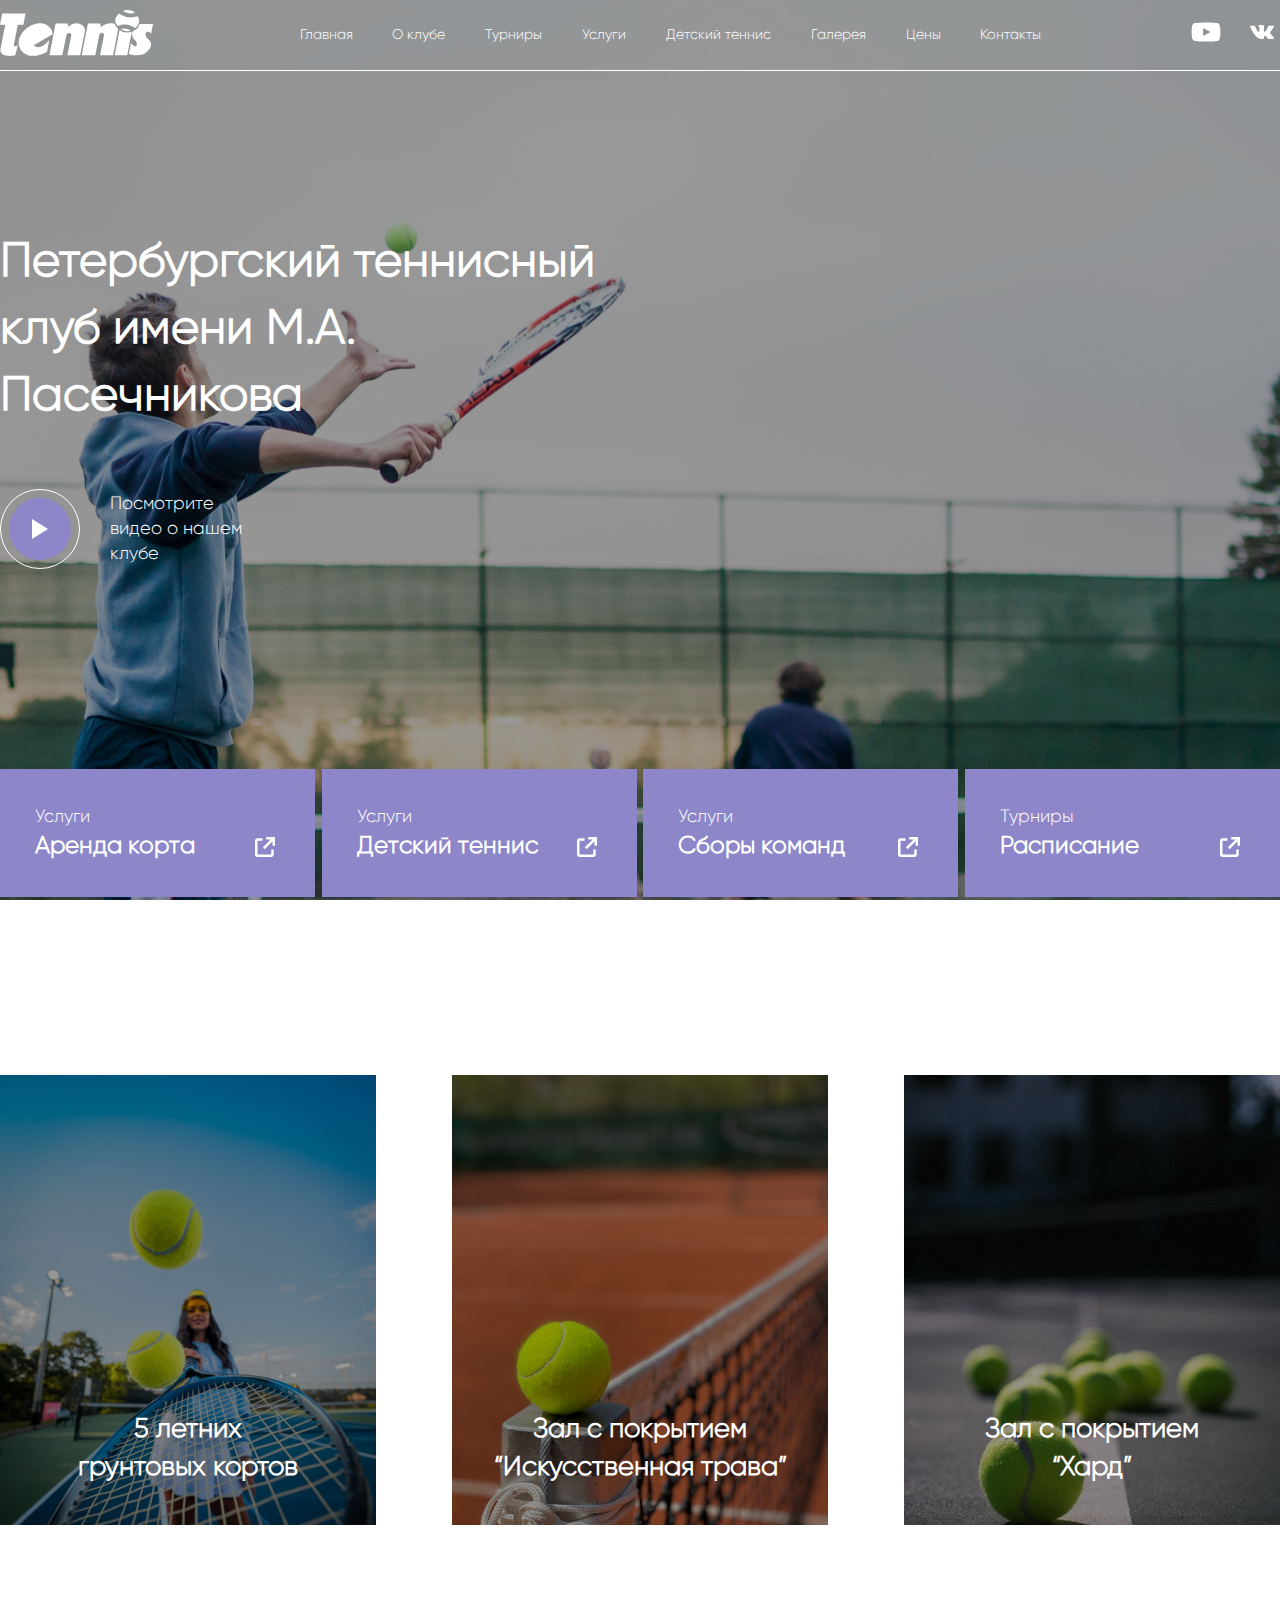
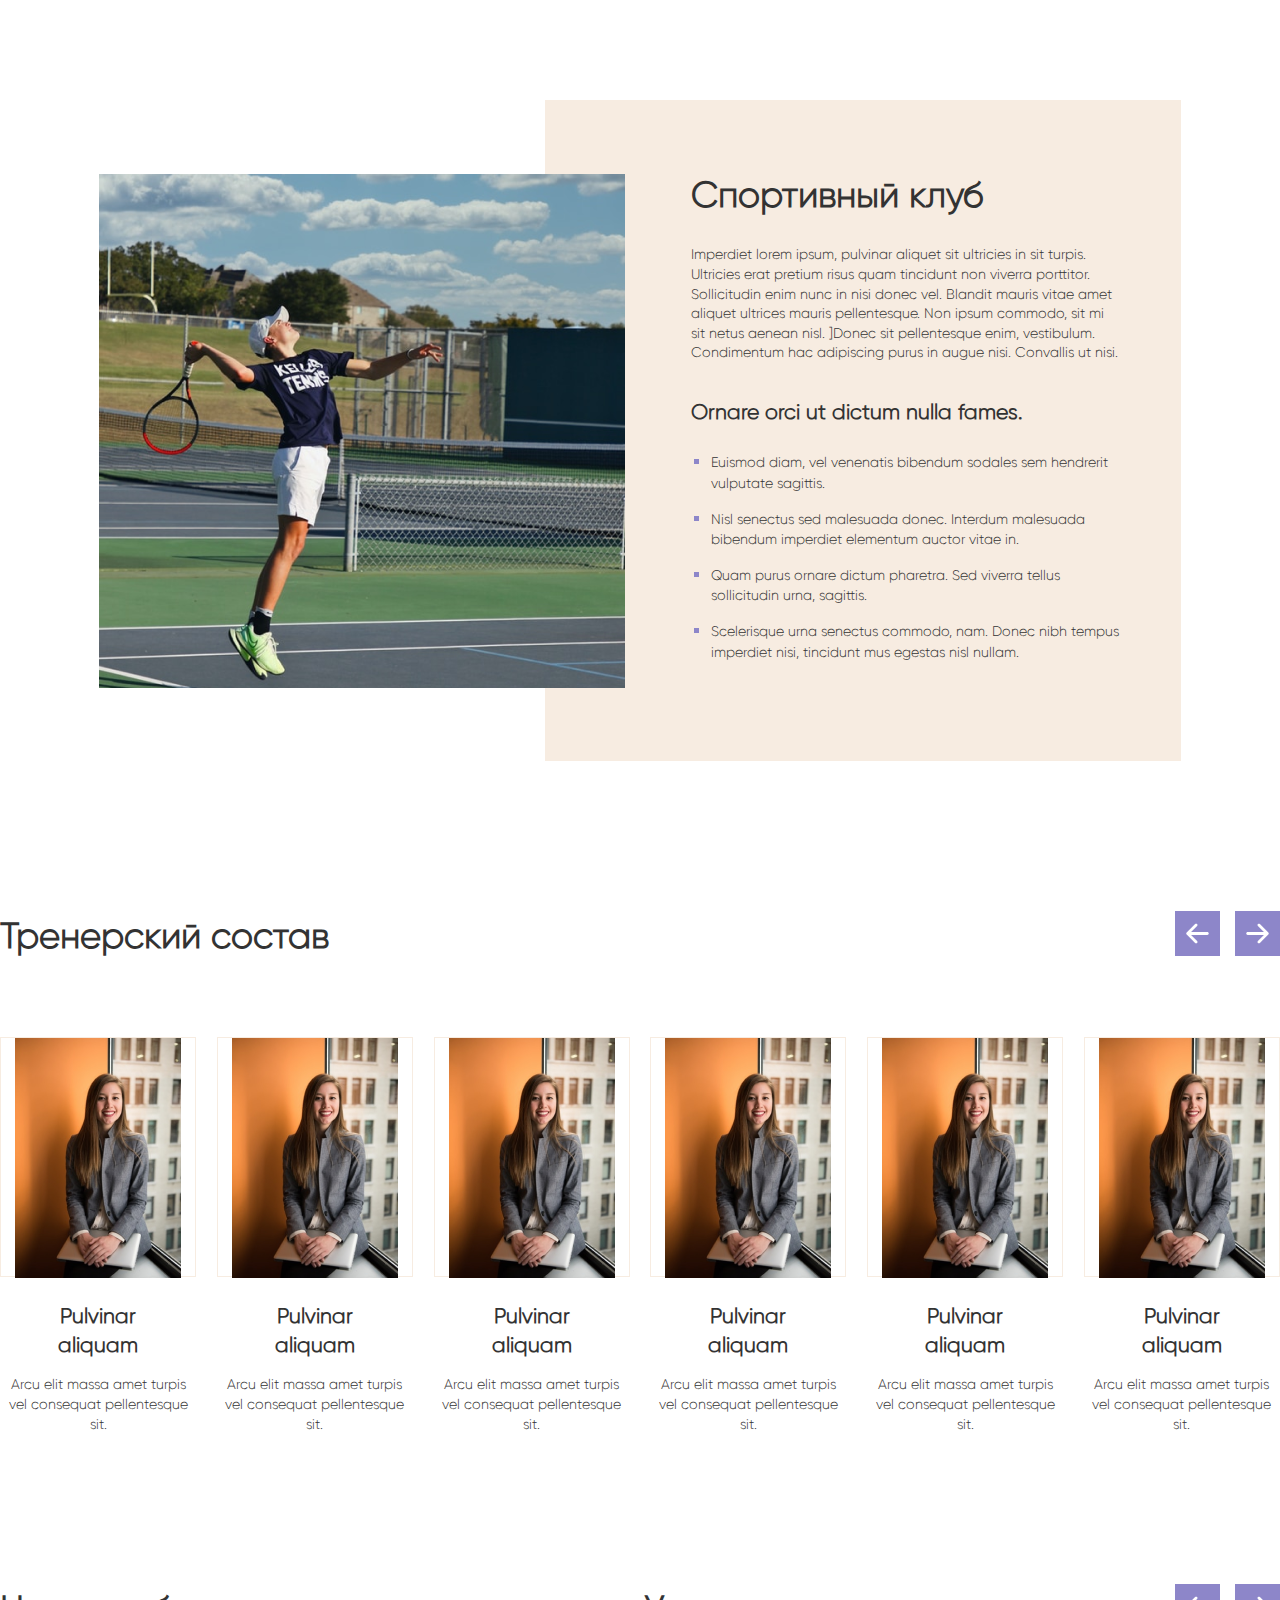
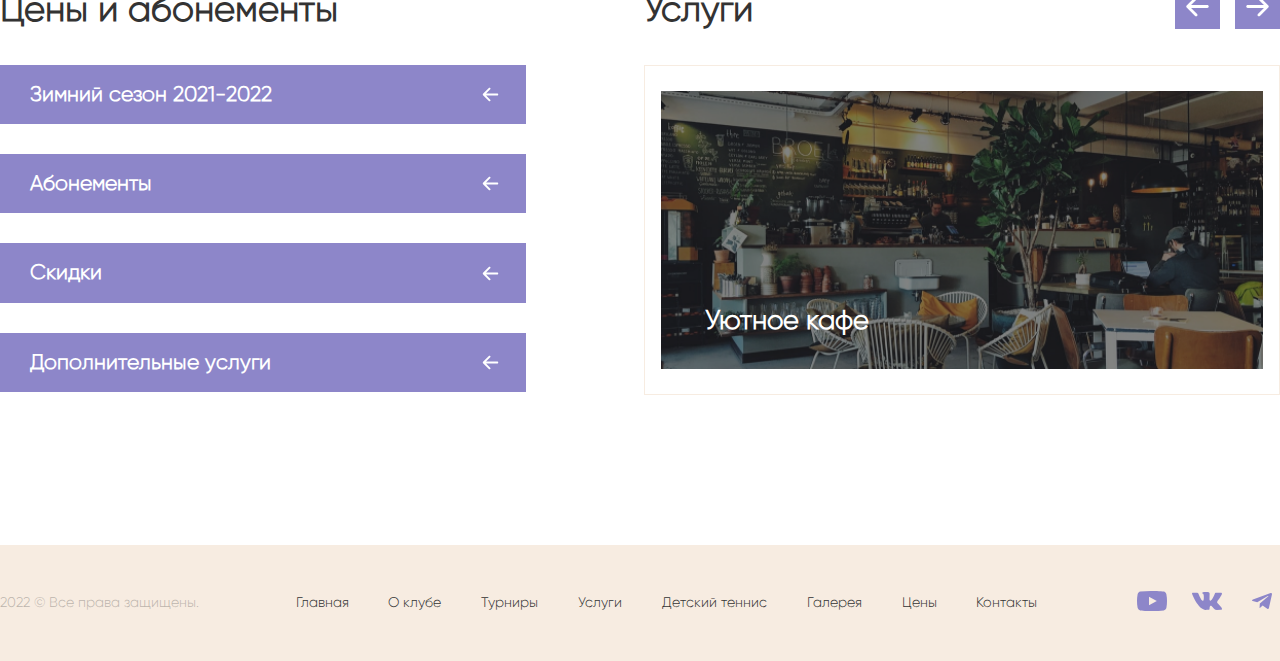
<file: index.html>
<!DOCTYPE html>
<html lang="en">
<head>
    <meta charset="UTF-8">
    <meta http-equiv="X-UA-Compatible" content="IE=edge">
    <meta name="viewport" content="width=device-width, initial-scale=1.0">
    <title>Теннис</title>
    <link rel="stylesheet" href="css/style.css">
</head>
<body>
    <div class="bg">
        <header class="header">
            <div class="container">
                <div class="header__block">
                    <a href="#" class="logo">
                        <img src="img/logo.svg" alt="Tennis">
                    </a>
                    <nav class="nav">
                        <a href="#" class="link">Главная</a>
                        <a href="tennis.html" class="link">О клубе</a>
                        <a href="new.html" class="link">Турниры</a>
                        <a href="#" class="link">Услуги</a>
                        <a href="#" class="link">Детский теннис</a>
                        <a href="#" class="link">Галерея</a>
                        <a href="#" class="link">Цены</a>
                        <a href="#" class="link">Контакты</a>
                    </nav>
                    <div class="social">
                        <a href="#" class="link">
                            <img src="img/soc-icons.svg" alt="vk">
                        </a>
                        <a href="#" class="link">
                            <img src="img/soc-icons2.svg" alt="tg">
                        </a>
                    </div>
                </div>
            </div>
        </header>
        <!-- /.header -->
        <div class="promo">
            <div class="container">
                <div class="promo__block">
                    <h1 class="promo__title">Петербургский теннисный клуб имени М.А. Пасечникова</h1>
                    <div class="promo__btns">
                        <a href="#" class="promo__btn"></a>
                        <p class="promo__btns--text">Посмотрите видео о нашем клубе</p>
                    </div>
                    <div class="promo__cards">
                        <div class="promo__card">
                            <p class="promo__card__text">Услуги</p>
                            <h4 class="promo__card__title">Аренда корта</h4>
                        </div>
                        <div class="promo__card">
                            <p class="promo__card__text">Услуги</p>
                            <h4 class="promo__card__title">Детский теннис</h4>
                        </div>
                        <div class="promo__card">
                            <p class="promo__card__text">Услуги</p>
                            <h4 class="promo__card__title">Сборы команд</h4>
                        </div>
                        <div class="promo__card">
                            <p class="promo__card__text">Турниры</p>
                            <h4 class="promo__card__title">Расписание</h4>
                        </div>
                    </div>
                </div>
            </div>
            <!-- /.container -->
        </div>
        <!-- /.promo -->
    </div>
    <div class="hero">
        <div class="container">
            <div class="hero__block">
                <div class="hero__card">
                    <h4 class="hero__card__title">5 летних 
                        грунтовых&nbsp;кортов</h4>
                </div>
                <div class="hero__card">
                    <h4 class="hero__card__title">Зал с покрытием “Искусственная трава”</h4>
                </div>
                <div class="hero__card">
                    <h4 class="hero__card__title">Зал с покрытием
                        “Хард”</h4>
                </div>
            </div>
            <!-- /.hero__block -->
        </div>
        <!-- /.container -->
    </div>
    <!-- /.hero -->
    <div class="club">
        <div class="container">
            <div class="club__block">
                <img src="img/club.png" alt="club">
                <div class="club__desc">
                    <h4 class="club__title">Спортивный клуб</h4>
                    <p class="club__text">Imperdiet lorem ipsum, pulvinar aliquet sit ultricies in sit turpis. Ultricies erat pretium risus quam tincidunt non viverra porttitor. Sollicitudin enim nunc in nisi donec vel. Blandit mauris vitae amet aliquet ultrices mauris pellentesque. Non ipsum commodo, sit mi sit netus aenean nisl. ]Donec sit pellentesque enim, vestibulum. </p>
                    <p class="club__text">Condimentum hac adipiscing purus in augue nisi. Convallis ut nisi.</p>
                    <h5 class="club__subtitle">Ornare orci ut dictum nulla fames.</h5>
                    <ul class="club__list">
                        <li class="club__item"><span>Euismod diam, vel venenatis bibendum sodales sem hendrerit vulputate sagittis.</span></li>
                        <li class="club__item"><span>Nisl senectus sed malesuada donec. Interdum malesuada bibendum imperdiet elementum auctor vitae in.</span></li>
                        <li class="club__item"><span>Quam purus ornare dictum pharetra. Sed viverra tellus sollicitudin urna, sagittis.</span></li>
                        <li class="club__item"><span>Scelerisque urna senectus commodo, nam. Donec nibh tempus imperdiet nisi, tincidunt mus egestas nisl nullam.</span></li>
                    </ul>
                </div>
                <!-- /.club__desc -->
            </div>
            <!-- /.club__block -->
        </div>
        <!-- /.container -->
    </div>
    <!-- /.club -->
    <div class="team">
        <div class="container">
            <div class="team__block">
                <h2 class="team__title">Тренерский состав</h2>
                <!-- /.team__title -->
                <div class="slider">
                    <div class="slide">
                        <div class="slide__border">
                            <img src="img/Rectangle 60.png" alt="slide">
                        </div>
                        <h5 class="slide__title">Pulvinar 
                            aliquam</h5>
                        <p class="slide__text">Arcu elit massa amet turpis vel consequat pellentesque sit.</p>
                    </div>
                    <div class="slide">
                        <div class="slide__border">
                            <img src="img/Rectangle 60.png" alt="slide">
                        </div>
                        <h5 class="slide__title">Pulvinar 
                            aliquam</h5>
                        <p class="slide__text">Arcu elit massa amet turpis vel consequat pellentesque sit.</p>
                    </div>
                    <div class="slide">
                        <div class="slide__border">
                            <img src="img/Rectangle 60.png" alt="slide">
                        </div>
                        <h5 class="slide__title">Pulvinar 
                            aliquam</h5>
                        <p class="slide__text">Arcu elit massa amet turpis vel consequat pellentesque sit.</p>
                    </div>
                    <div class="slide">
                        <div class="slide__border">
                            <img src="img/Rectangle 60.png" alt="slide">
                        </div>
                        <h5 class="slide__title">Pulvinar 
                            aliquam</h5>
                        <p class="slide__text">Arcu elit massa amet turpis vel consequat pellentesque sit.</p>
                    </div>
                    <div class="slide">
                        <div class="slide__border">
                            <img src="img/Rectangle 60.png" alt="slide">
                        </div>
                        <h5 class="slide__title">Pulvinar 
                            aliquam</h5>
                        <p class="slide__text">Arcu elit massa amet turpis vel consequat pellentesque sit.</p>
                    </div>
                    <div class="slide">
                        <div class="slide__border">
                            <img src="img/Rectangle 60.png" alt="slide">
                        </div>
                        <h5 class="slide__title">Pulvinar 
                            aliquam</h5>
                        <p class="slide__text">Arcu elit massa amet turpis vel consequat pellentesque sit.</p>
                    </div>
                </div>
                <!-- /.slider -->
                <div class="btns--slider">
                    <a href="" class="btn--slider prev--btn"></a>
                    <a href="" class="btn--slider next--btn"></a>
                </div>
            
            </div>
            <!-- /.team__block -->
        </div>
        <!-- /.container -->
    </div>
    <!-- /.team -->
    <div class="price">
        <div class="container">
            <div class="price__block">
                <div class="price__box">
                    <h4 class="price__title">Цены и абонементы</h4>
                    <div class="price__btn">
                        <span>Зимний сезон 2021-2022</span>
                    </div>
                    <div class="price__btn">
                        <span>Абонементы</span>
                    </div>
                    <div class="price__btn">
                        <span>Скидки</span>
                    </div>
                    <div class="price__btn">
                        <span>Дополнительные услуги</span>
                    </div>
                </div>
                <!-- /.price__box -->
                <div class="services__box">
                    <h4 class="price__title">Услуги</h4>
                    <div class="services__img">
                        <p>Уютное кафе</p>
                    </div>
                    <div class="btns--slider btns--services">
                        <a href="" class="btn--slider prev--btn"></a>
                        <a href="" class="btn--slider next--btn"></a>
                    </div>
                </div>
                <!-- /.services__box -->
            </div>
            <!-- /.price__block -->
        </div>
        <!-- /.container -->
    </div>
    <!-- /.price -->
    <footer>
        <div class="container">
            <div class="footer__block">
                <p>2022 © Все права защищены.</p>
                <nav class="footer__nav">
                    <a href="" class="link footer__link">Главная</a>
                    <a href="" class="link footer__link">О клубе</a>
                    <a href="" class="link footer__link">Турниры</a>
                    <a href="" class="link footer__link">Услуги</a>
                    <a href="" class="link footer__link">Детский теннис</a>
                    <a href="" class="link footer__link">Галерея</a>
                    <a href="" class="link footer__link">Цены</a>
                    <a href="" class="link footer__link">Контакты</a>
                </nav>
                <!-- /.footer__nav -->
                <div class="footer__contact">
                    <a href=""><img src="img/footer-icon.svg" alt="1"></a>
                    <a href=""><img src="img/footer-icon2.svg" alt="2"></a>
                    <a href=""><img src="img/footer-icon3.svg" alt="3"></a>
                </div>
                <!-- /.footer__contact -->
            </div>
            <!-- /.footer__block -->
        </div>
        <!-- /.container -->
    </footer>
</body>
</html>
</file>
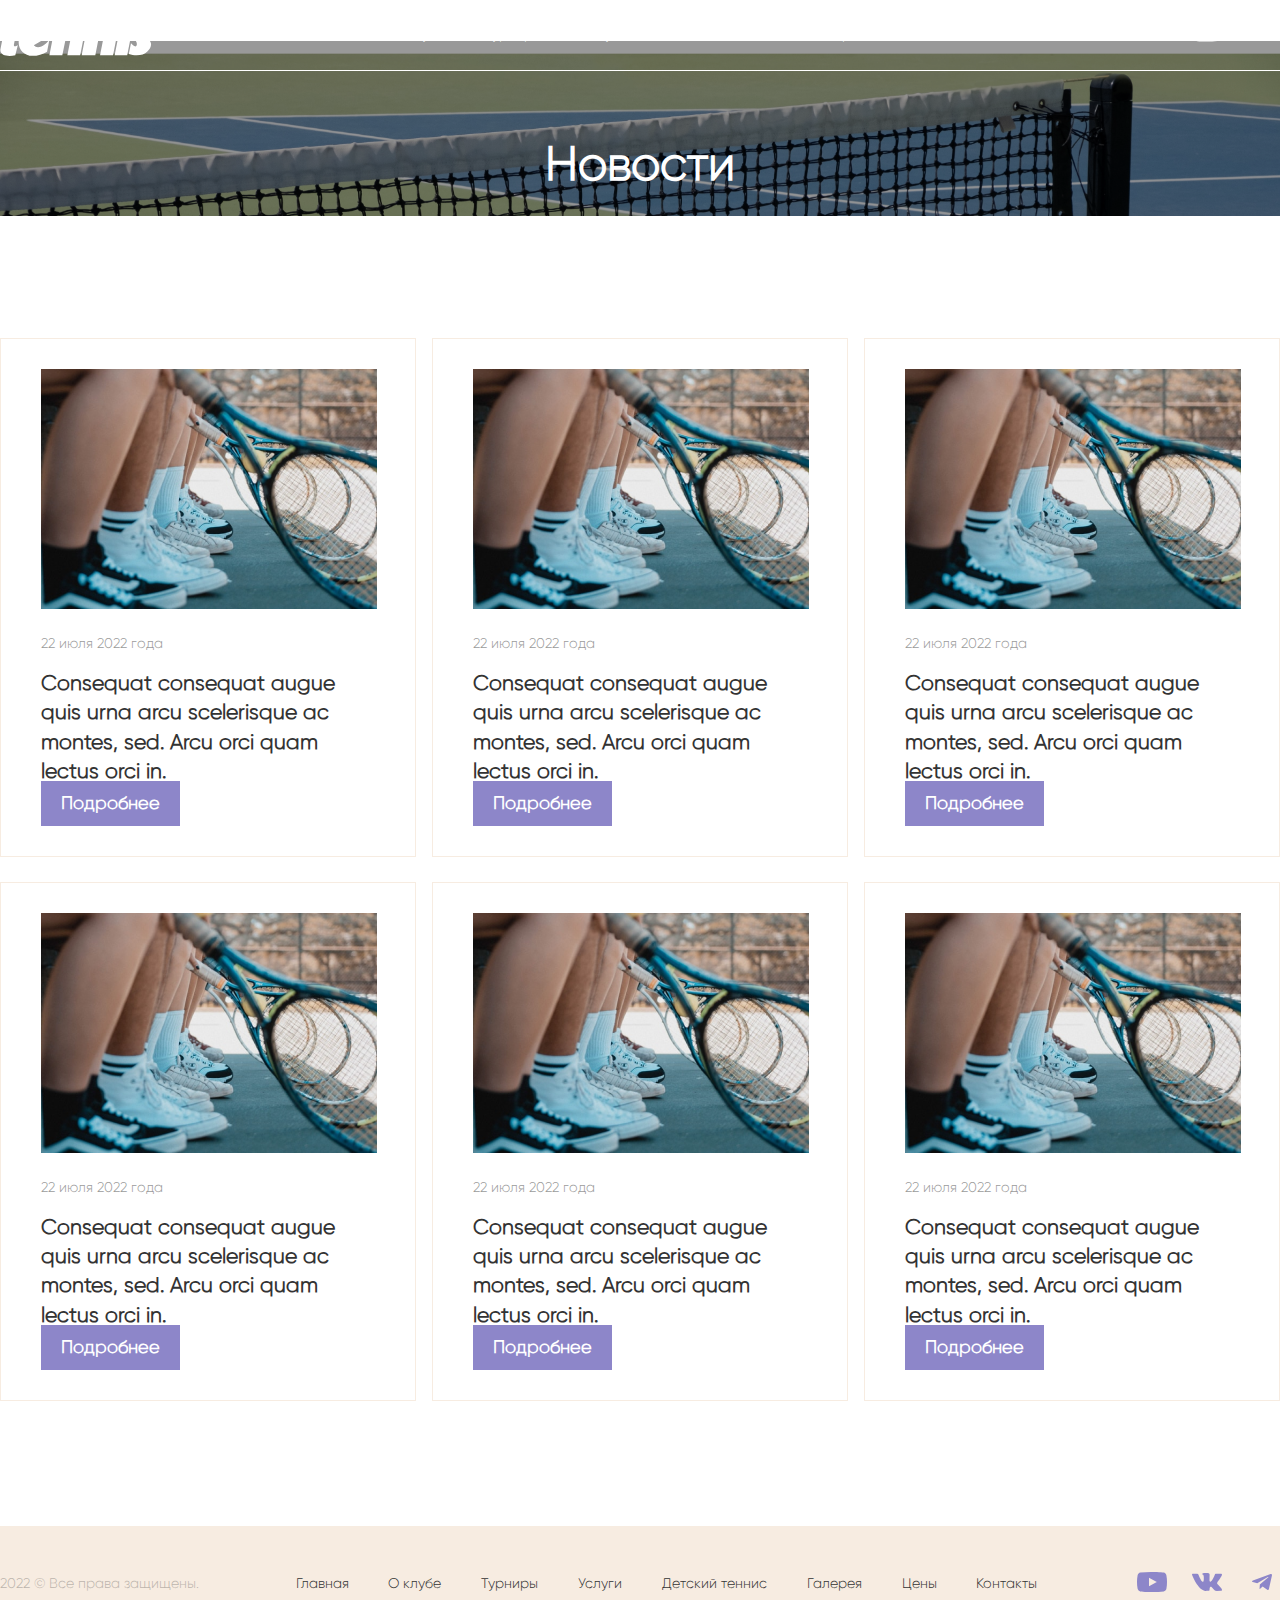
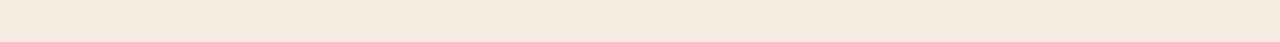
<file: new.html>
<!DOCTYPE html>
<html lang="en">
<head>
    <meta charset="UTF-8">
    <meta http-equiv="X-UA-Compatible" content="IE=edge">
    <meta name="viewport" content="width=device-width, initial-scale=1.0">
    <title>Теннис</title>
    <link rel="stylesheet" href="css/style.css">
</head>
<body>
    <div class="bg-new">
        <header class="header">
            <div class="container">
                <div class="header__block">
                    <a href="#" class="logo">
                        <img src="img/logo.svg" alt="Tennis">
                    </a>
                    <nav class="nav">
                        <a href="index.html" class="link">Главная</a>
                        <a href="new.html" class="link">О клубе</a>
                        <a href="tennis.html" class="link">Турниры</a>
                        <a href="#" class="link">Услуги</a>
                        <a href="#" class="link">Детский теннис</a>
                        <a href="#" class="link">Галерея</a>
                        <a href="#" class="link">Цены</a>
                        <a href="#" class="link">Контакты</a>
                    </nav>
                    <div class="social">
                        <a href="#" class="link">
                            <img src="img/soc-icons.svg" alt="vk">
                        </a>
                        <a href="#" class="link">
                            <img src="img/soc-icons2.svg" alt="tg">
                        </a>
                    </div>
                </div>
            </div>
        </header>
        <!-- /.header -->
        <h2 class="header__title">Новости</h2>
    </div>
    <div class="new">
        <div class="container">
            <div class="new__block">
                <div class="card">
                    <img src="img/new-1.png" alt="q">
                    <span>22 июля 2022 года</span>
                    <h4>Consequat consequat augue quis urna arcu scelerisque ac montes, sed. Arcu orci quam lectus orci in.</h4>
                    <button class="btn new--btn">Подробнее</button>
                </div>
                <div class="card">
                    <img src="img/new-1.png" alt="q">
                    <span>22 июля 2022 года</span>
                    <h4>Consequat consequat augue quis urna arcu scelerisque ac montes, sed. Arcu orci quam lectus orci in.</h4>
                    <button class="btn new--btn">Подробнее</button>
                </div>
                <div class="card">
                    <img src="img/new-1.png" alt="q">
                    <span>22 июля 2022 года</span>
                    <h4>Consequat consequat augue quis urna arcu scelerisque ac montes, sed. Arcu orci quam lectus orci in.</h4>
                    <button class="btn new--btn">Подробнее</button>
                </div>
                <div class="card">
                    <img src="img/new-1.png" alt="q">
                    <span>22 июля 2022 года</span>
                    <h4>Consequat consequat augue quis urna arcu scelerisque ac montes, sed. Arcu orci quam lectus orci in.</h4>
                    <button class="btn new--btn">Подробнее</button>
                </div>
                <div class="card">
                    <img src="img/new-1.png" alt="q">
                    <span>22 июля 2022 года</span>
                    <h4>Consequat consequat augue quis urna arcu scelerisque ac montes, sed. Arcu orci quam lectus orci in.</h4>
                    <button class="btn new--btn">Подробнее</button>
                </div>
                <div class="card">
                    <img src="img/new-1.png" alt="q">
                    <span>22 июля 2022 года</span>
                    <h4>Consequat consequat augue quis urna arcu scelerisque ac montes, sed. Arcu orci quam lectus orci in.</h4>
                    <button class="btn new--btn">Подробнее</button>
                </div>
            </div>
        </div>
    </div>
    <footer>
        <div class="container">
            <div class="footer__block">
                <p>2022 © Все права защищены.</p>
                <nav class="footer__nav">
                    <a href="" class="link footer__link">Главная</a>
                    <a href="" class="link footer__link">О клубе</a>
                    <a href="" class="link footer__link">Турниры</a>
                    <a href="" class="link footer__link">Услуги</a>
                    <a href="" class="link footer__link">Детский теннис</a>
                    <a href="" class="link footer__link">Галерея</a>
                    <a href="" class="link footer__link">Цены</a>
                    <a href="" class="link footer__link">Контакты</a>
                </nav>
                <!-- /.footer__nav -->
                <div class="footer__contact">
                    <a href=""><img src="img/footer-icon.svg" alt="1"></a>
                    <a href=""><img src="img/footer-icon2.svg" alt="2"></a>
                    <a href=""><img src="img/footer-icon3.svg" alt="3"></a>
                </div>
                <!-- /.footer__contact -->
            </div>
            <!-- /.footer__block -->
        </div>
        <!-- /.container -->
    </footer>
</body>
</html>
</file>
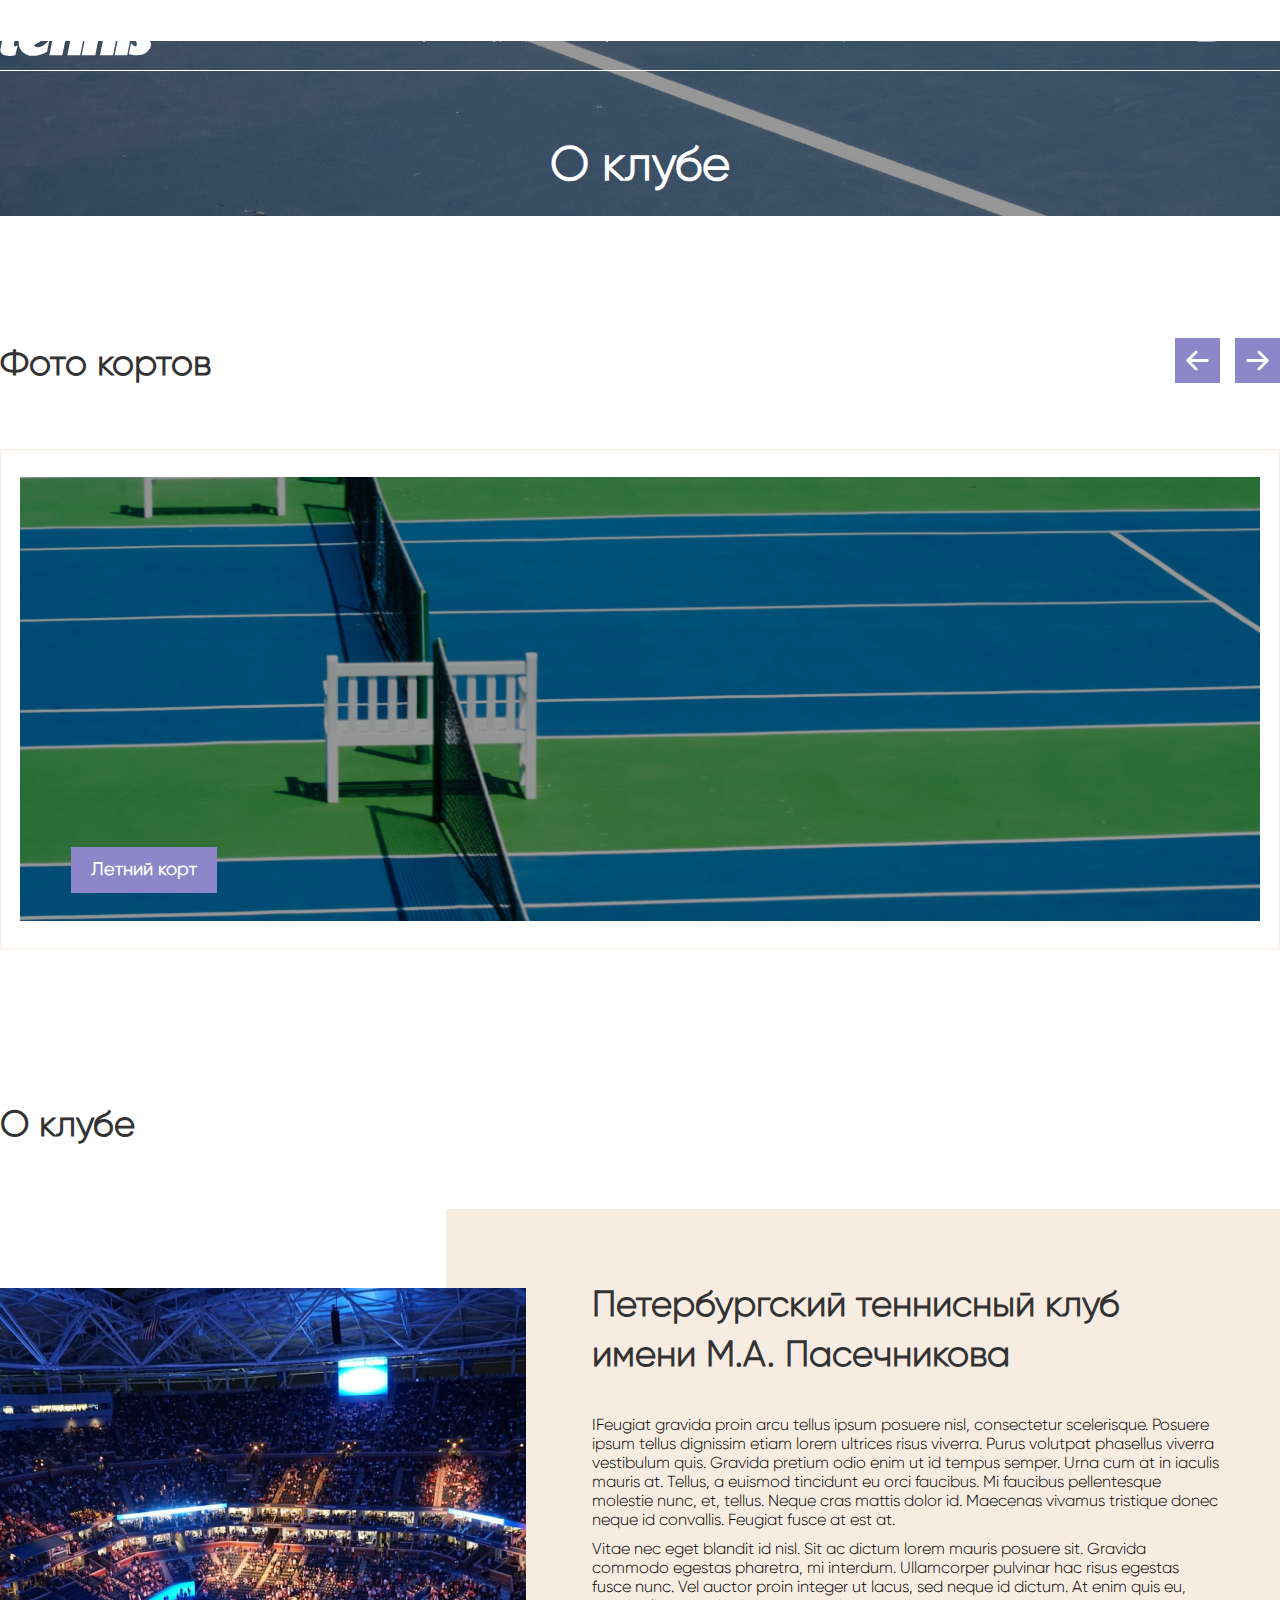
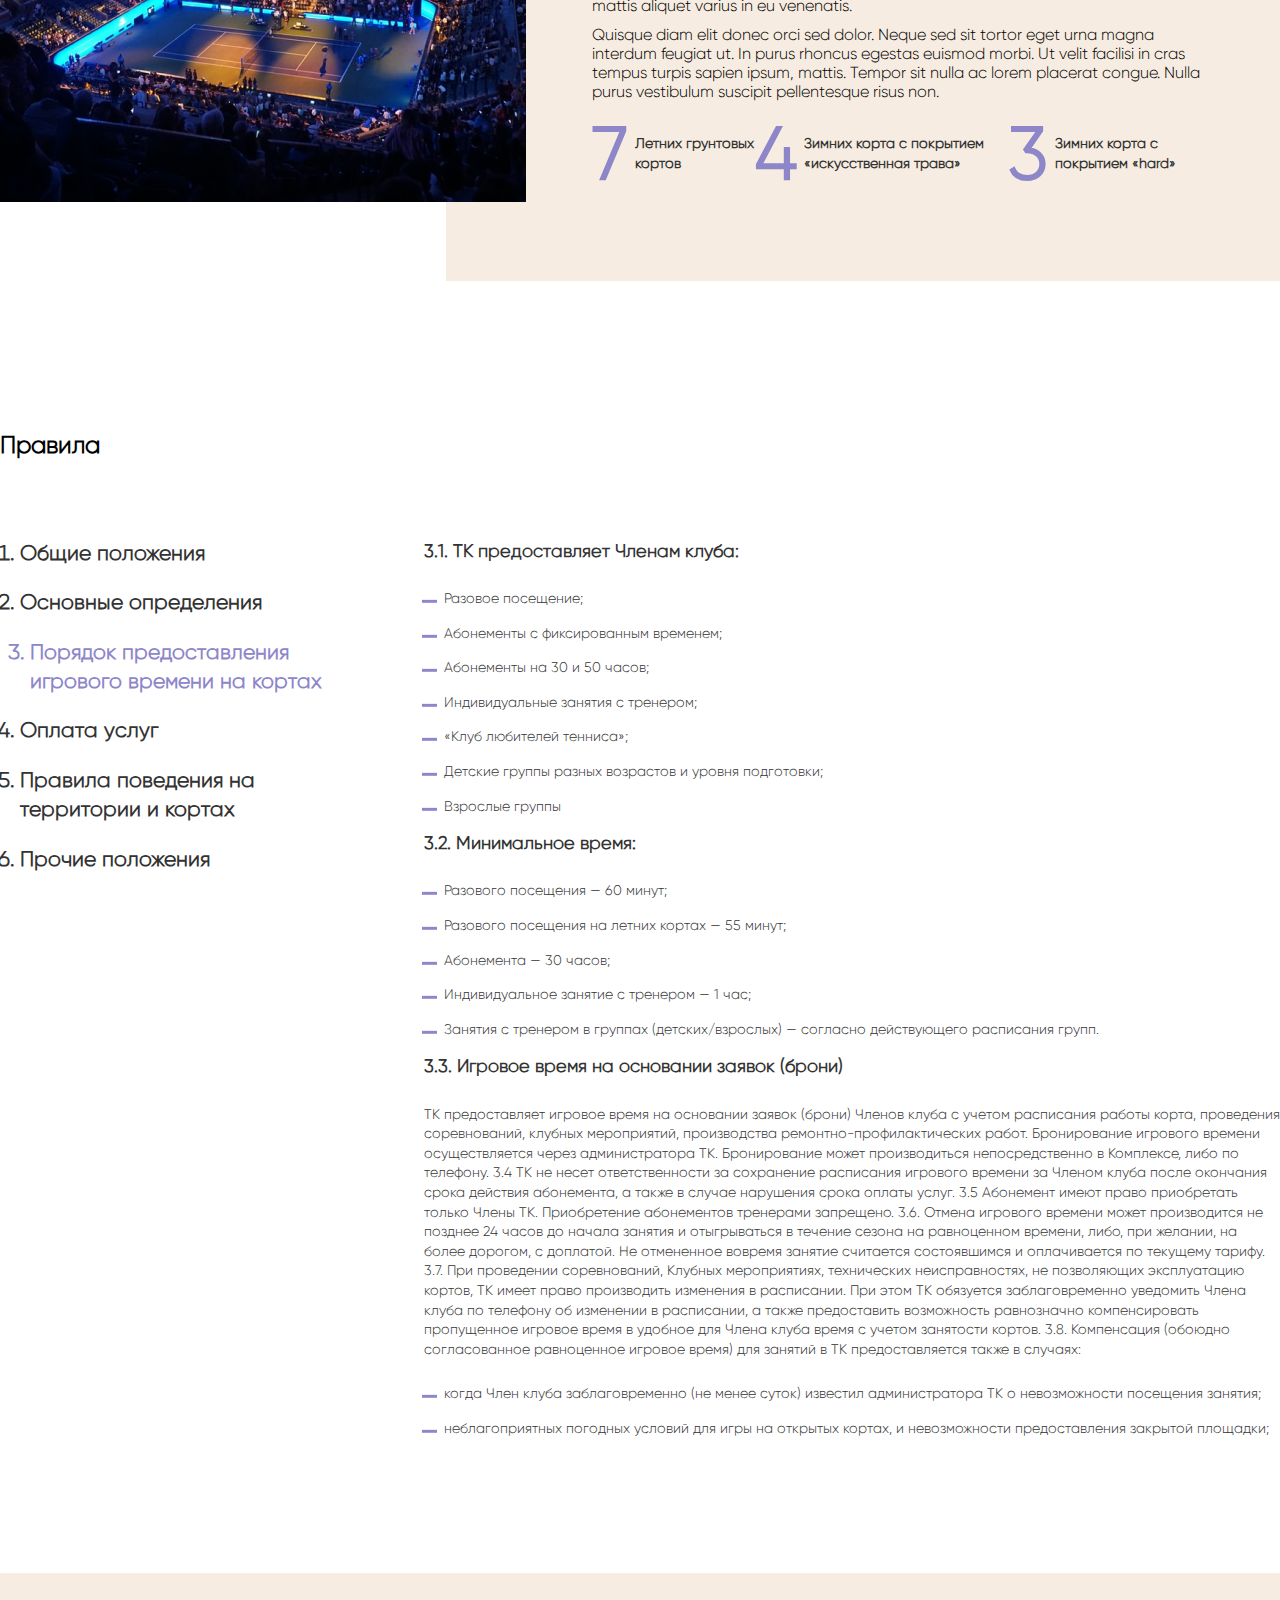
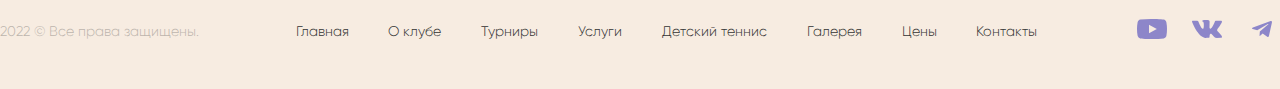
<file: tennis.html>
<!DOCTYPE html>
<html lang="en">
<head>
    <meta charset="UTF-8">
    <meta http-equiv="X-UA-Compatible" content="IE=edge">
    <meta name="viewport" content="width=device-width, initial-scale=1.0">
    <title>Теннис</title>
    <link rel="stylesheet" href="css/style.css">
</head>
<body>
    <div class="bg-tennis">
        <header class="header">
            <div class="container">
                <div class="header__block">
                    <a href="#" class="logo">
                        <img src="img/logo.svg" alt="Tennis">
                    </a>
                    <nav class="nav">
                        <a href="index.html" class="link">Главная</a>
                        <a href="tennis.html" class="link">О клубе</a>
                        <a href="new.html" class="link">Турниры</a>
                        <a href="#" class="link">Услуги</a>
                        <a href="#" class="link">Детский теннис</a>
                        <a href="#" class="link">Галерея</a>
                        <a href="#" class="link">Цены</a>
                        <a href="#" class="link">Контакты</a>
                    </nav>
                    <div class="social">
                        <a href="#" class="link">
                            <img src="img/soc-icons.svg" alt="vk">
                        </a>
                        <a href="#" class="link">
                            <img src="img/soc-icons2.svg" alt="tg">
                        </a>
                    </div>
                </div>
            </div>
        </header>
        <!-- /.header -->
        <h2 class="header__title">О клубе</h2>
    </div>
    <div class="cort">
        <div class="container">
            <div class="cort__block">
                <h2 class="cort__title">Фото кортов</h2>
                <div class="btns--slider">
                    <a href="" class="btn--slider prev--btn"></a>
                    <a href="" class="btn--slider next--btn"></a>
                </div>
                <div class="cort-slide">
                    <button class="btn cort--btn new--btn">Летний корт</button>
                </div>
            </div>
        </div>
    </div>
    <div class="club">
        <div class="container">
            <h2 class="cort__title">О клубе</h2>
            <div class="club__block">
                <img src="img/tennis-club.png" alt="club">
                <div class="club__desc club__desc--tennis">
                    <h4 class="club__title">Петербургский теннисный клуб имени М.А. Пасечникова</h4>
                    <p>IFeugiat gravida proin arcu tellus ipsum posuere nisl, consectetur scelerisque. Posuere ipsum tellus dignissim etiam lorem ultrices risus viverra. Purus volutpat phasellus viverra vestibulum quis. Gravida pretium odio enim ut id tempus semper. Urna cum at in iaculis mauris at. Tellus, a euismod tincidunt eu orci faucibus. Mi faucibus pellentesque molestie nunc, et, tellus. Neque cras mattis dolor id. Maecenas vivamus tristique donec neque id convallis. Feugiat fusce at est at.</p>
                        <p>Vitae nec eget blandit id nisl. Sit ac dictum lorem mauris posuere sit. Gravida commodo egestas pharetra, mi interdum. Ullamcorper pulvinar hac risus egestas fusce nunc. Vel auctor proin integer ut lacus, sed neque id dictum. At enim quis eu, mattis aliquet varius in eu venenatis.</p>
                        <p>Quisque diam elit donec orci sed dolor. Neque sed sit tortor eget urna magna interdum feugiat ut. In purus rhoncus egestas euismod morbi. Ut velit facilisi in cras tempus turpis sapien ipsum, mattis. Tempor sit nulla ac lorem placerat congue. Nulla purus vestibulum suscipit pellentesque risus non.</p>
                    <div class="club__numbs">
                        <div class="club__num">
                            <span>7</span>
                            <p>Летних грунтовых кортов</p>
                        </div>
                        <div class="club__num">
                            <span>4</span>
                            <p>Зимних корта с покрытием «искусственная трава»</p>
                        </div>
                        <div class="club__num">
                            <span>3</span>
                            <p>Зимних корта с покрытием «hard»</p>
                        </div>
                    </div>
                    
                </div>
                <!-- /.club__desc -->
            </div>
            <!-- /.club__block -->
        </div>
        <!-- /.container -->
    </div>
    <!-- /.club -->
    <div class="rules">
        <div class="container">
            <div class="rules__block">
                <h2 class="rules__title">Правила</h2>
                <!-- /.rules__title -->
                <div class="rules__box">
                    <div class="rules__munu">
                        <ol>
                            <li class="rules__item">Общие положения</li>
                            <li class="rules__item">Основные определения</li>
                            <li class="rules__item rules__item--active">Порядок предоставления игрового времени на кортах</li>
                            <li class="rules__item">Оплата услуг</li>
                            <li class="rules__item">Правила поведения на территории и кортах</li>
                            <li class="rules__item">Прочие положения</li>
                        </ol>
                    </div>
                    <!-- /.rules__munu -->
                    <div class="rules__desc">
                            <h4>3.1. ТК предоставляет Членам клуба:</h4>
                            <ul>
                                <li class="rules__desc--item">Разовое посещение;</li>
                                <li class="rules__desc--item">Абонементы с фиксированным временем;</li>
                                <li class="rules__desc--item">Абонементы на 30 и 50 часов;</li>
                                <li class="rules__desc--item">Индивидуальные занятия с тренером;</li>
                                <li class="rules__desc--item">«Клуб любителей тенниса»;</li>
                                <li class="rules__desc--item">Детские группы разных возрастов и уровня подготовки;</li>
                                <li class="rules__desc--item">Взрослые группы</li>
                            </ul>
                            <h4>3.2. Минимальное время:</h4>
                            <ul>
                                <li class="rules__desc--item">Разового посещения — 60 минут;</li>
                                <li class="rules__desc--item">Разового посещения на летних кортах — 55 минут;</li>
                                <li class="rules__desc--item">Абонемента — 30 часов;</li>
                                <li class="rules__desc--item">Индивидуальное занятие с тренером — 1 час;</li>
                                <li class="rules__desc--item">Занятия с тренером в группах (детских/взрослых) — согласно действующего расписания групп.</li>
                            </ul>
                            <h4>3.3. Игровое время на основании заявок (брони)</h4>
                            <p>ТК предоставляет игровое время на основании заявок (брони) Членов клуба с учетом расписания работы корта, проведения соревнований, клубных мероприятий, производства ремонтно-профилактических работ. Бронирование игрового времени осуществляется через администратора ТК. Бронирование может производиться непосредственно в Комплексе, либо по телефону. 3.4 ТК не несет ответственности за сохранение расписания игрового времени за Членом клуба после окончания срока действия абонемента, а также в случае нарушения срока оплаты услуг. 3.5 Абонемент имеют право приобретать только Члены ТК. Приобретение абонементов тренерами запрещено. 3.6. Отмена игрового времени может производится не позднее 24 часов до начала занятия и отыгрываться в течение сезона на равноценном времени, либо, при желании, на более дорогом, с доплатой. Не отмененное вовремя занятие считается состоявшимся и оплачивается по текущему тарифу. 3.7. При проведении соревнований, Клубных мероприятиях, технических неисправностях, не позволяющих эксплуатацию кортов, ТК имеет право производить изменения в расписании. При этом ТК обязуется заблаговременно уведомить Члена клуба по телефону об изменении в расписании, а также предоставить возможность равнозначно компенсировать пропущенное игровое время в удобное для Члена клуба время с учетом занятости кортов. 3.8. Компенсация (обоюдно согласованное равноценное игровое время) для занятий в ТК предоставляется также в случаях:
                            </p>
                            <ul>
                                <li class="rules__desc--item">когда Член клуба заблаговременно (не менее суток) известил администратора ТК о невозможности посещения занятия;</li>
                                <li class="rules__desc--item">неблагоприятных погодных условий для игры на открытых кортах, и невозможности предоставления закрытой площадки;</li>
                            </ul>
                    </div>
                    <!-- /.rules__desc -->
                </div>
                <!-- /.rules__box -->
            </div>
            <!-- /.rules__block -->
        </div>
        <!-- /.container -->
    </div>
    <!-- /.rules -->
    <footer>
        <div class="container">
            <div class="footer__block">
                <p>2022 © Все права защищены.</p>
                <nav class="footer__nav">
                    <a href="" class="link footer__link">Главная</a>
                    <a href="" class="link footer__link">О клубе</a>
                    <a href="" class="link footer__link">Турниры</a>
                    <a href="" class="link footer__link">Услуги</a>
                    <a href="" class="link footer__link">Детский теннис</a>
                    <a href="" class="link footer__link">Галерея</a>
                    <a href="" class="link footer__link">Цены</a>
                    <a href="" class="link footer__link">Контакты</a>
                </nav>
                <!-- /.footer__nav -->
                <div class="footer__contact">
                    <a href=""><img src="img/footer-icon.svg" alt="1"></a>
                    <a href=""><img src="img/footer-icon2.svg" alt="2"></a>
                    <a href=""><img src="img/footer-icon3.svg" alt="3"></a>
                </div>
                <!-- /.footer__contact -->
            </div>
            <!-- /.footer__block -->
        </div>
        <!-- /.container -->
    </footer>
</body>
</html>
</file>
<file: css/style.css>
@font-face {
    font-family: Gilroy; /* Имя шрифта */
    src: url(/Gilroy-Light.otf); /* Путь к файлу со шрифтом */
}
*{
    box-sizing: border-box;
    margin: 0;
    
    padding: 0;
    font-family: Gilroy, sans-serif;
}
.container{
    max-width: 1300px;
    width: 100%;
    margin: auto;
}
.bg{
    position: relative;
    height: 100vh;
}
.bg::after{
    position: absolute;
    content: "";
    top: 0;
    left: 0;
    width: 100%;
    height: 100%;
    background: linear-gradient(0deg, rgba(0, 0, 0, 0.4), rgba(0, 0, 0, 0.4)), url(../img/promo-bg.png) no-repeat center;
    z-index: -1;
}
.header{
    border-bottom: 1px solid #FFFFFF;
}
.header__block{
    padding: 10px 0;
    display: flex;
    justify-content: space-between;
    align-items: center;
}
.nav{
    max-width: 742px;
    width: 100%;
    display: flex;
    justify-content: space-between;
}
.link{
    text-decoration: none;
    font-size: 14px;
    line-height: 140%;
    color: #FFFFFF;
}
.social{
    max-width: 92px;
    width: 100%;
    display: flex;
    justify-content: space-between;
}
.promo__block{
    display: flex;
    justify-content: flex-end;
    flex-direction: column;
    align-items: flex-start;
}
.promo__title{
    padding-top: 156px;
    max-width: 616px;
    width: 100%;
    font-size: 48px;
    line-height: 140%;
    color: #FFFFFF;
}
.promo__btns{
    padding-top: 60px;
    padding-bottom: 200px;
    max-width: 268px;
    width: 100%;
    display: flex;
    justify-content: space-between;
    align-items: center;
}
.promo__btns--text{
    max-width: 158px;
    width: 100%;
    font-size: 18px;
    line-height: 140%;
    color: #FFFFFF;
}
.promo__btn{
    position: relative;
    width: 80px;
    height: 80px;
    border: 1px solid #fff;
    border-radius: 50%;
}
.promo__btn::after{
    position: absolute;
    content: '';
    top: 8px;
    left: 8px;
    width: 80%;
    height: 80%;
    background: #8D86C9 url(../img/arrow.svg) no-repeat center;
    border-radius: 50%;
}
.promo__cards{
    width: 100%;
    display: flex;
    justify-content: space-between;
}
.promo__card{
    position: relative;
    max-width: 315px;
    width: 100%;
    padding: 35px;
    background: #8D86C9;
}
.promo__card::after{
    position: absolute;
    content: '';
    width: 30px;
    height: 30px;
    bottom: 35px;
    right: 35px;
    background: url(../img/external.svg) no-repeat center;
}
.promo__card__text{
    font-size: 18px;
    line-height: 140%;
    color: #FFFFFF;
}
.promo__card__title{
    font-size: 24px;
    line-height: 140%;
    color: #FFFFFF;
}
.hero__block{
    padding: 175px 0;
    display: flex;
    justify-content: space-between;
}
.hero__card{
    position: relative;
    display: flex;
    justify-content: center;
    align-items: flex-end;
    width: 376px;
    height: 450px;
    background: url(../img/card-1.png) no-repeat center ;
}
.hero__card::after{
    position: absolute;
    content: '';
    top: 0;
    left: 0;
    width: 100%;
    height: 100%;
    background: linear-gradient(0deg, rgba(0, 0, 0, 0.4), rgba(0, 0, 0, 0.4));
}
.hero__card__title{
    max-width: 300px;
    width: 100%;
    font-weight: 700;
    font-size: 27px;
    line-height: 140%;
    text-align: center;
    color: #FFFFFF;
    z-index: 4;
    padding-bottom: 40px;
}
.hero__card:nth-child(2){
    background: url(../img/card-2.png) no-repeat center ;
}
.hero__card:nth-child(3){
    background: url(../img/card-3.png) no-repeat center ;
}
.club__block{
    display: flex;
    justify-content: center;
    align-items: center;
    margin-bottom: 150px;
}
.club__desc{
    max-width: 636px;
    width: 100%;
    background: #F7ECE1;
    padding-left: 146px;
    padding-top: 70px;
    padding-bottom: 84px;
    padding-right: 60px;
}
.club__title{
    font-weight: 700;
    font-size: 36px;
    line-height: 140%;
    color: #333333;
    padding-bottom: 25px;
}
.club__text{
    font-weight: 400;
    font-size: 14px;
    line-height: 140%;
    color: #333333;
}
.club__subtitle{
    font-weight: 600;
    font-size: 21px;
    line-height: 140%;
    color: #333333;
    padding-top: 35px;
    padding-bottom: 25px;
}
.club__list{
    padding-left: 20px;
}
.club__item{
    list-style-type: square;
    color: #8D86C9;
    margin-bottom: 15px;
}
.club__item > span{
    font-weight: 400;
    font-size: 14px;
    line-height: 140%;
    color: #333333;
}
.club__block > img{
    position: relative;
    margin-right: -80px;
}
/* slider */
.team__block{
    position: relative;
}
.team__title{
    font-weight: 700;
    font-size: 36px;
    line-height: 140%; 
    color: #333333;
    padding-bottom: 75px;
}
.slider{
    display: flex;
    justify-content: space-between;
    align-items: flex-start;
    margin-bottom: 150px;
}
.slide{
    max-width: 196px;
    width: 100%;
    display: flex;
    flex-direction: column;
    justify-content: center;
    align-items: center;
    text-align: center;
}
.slide__title{
    max-width: 150px;
    width: 100%;
    font-weight: 600;
    font-size: 21px;
    line-height: 140%;
    color: #333333;
    padding-top: 25px;
    padding-bottom: 15px;
}
.slide__text{
    font-weight: 400;
    font-size: 14px;
    line-height: 140%;
    color: #333333;
}
.slide__border{
    width: 100%;
    height: 240px;
    border: 1px solid #F7ECE1;
}
.btns--slider{
    position: absolute;
    content: '';
    top: 0;
    right: 0;
    display: flex;
    justify-content: space-between;
    width: 105px;
}
.btn--slider{
    display: block;
    width: 45px;
    height: 45px;
    background: url(../img/bi_arrow-up-short.svg) no-repeat center / 100%,#8D86C9;
}
.next--btn{
    transform: rotate(180deg);
}
.price__block{
    display: flex;
    justify-content: space-between;
    align-items: flex-start;
    margin-bottom: 150px;
}
.price__title{
    font-weight: 700;
    font-size: 36px;
    line-height: 140%;
    color: #333333;
}
.price__btn{
    width: 526px;
    padding: 15px 30px;
    background: url(../img/bi_arrow-up-short.svg) no-repeat center right 20px, #8D86C9;
    margin-top: 30px;
}
.price__btn > span {
    font-weight: 600;
    font-size: 21px;
    line-height: 140%;
    color: #FFFFFF;
}
.services__box{
    position: relative;
    max-width: 636px;
    width: 100%;
}
.services__img{
    margin-top: 30px;
    border: 1px solid #F7ECE1;
    background: url(../img/services.png) no-repeat center /95%;
    height: 330px;
    padding: 25px 30px;
    display: flex;
    align-items: flex-end;
}
.services__img > p {
    font-weight: 700;
    font-size: 27px;
    line-height: 140%;
    color: #FFFFFF;
    padding: 30px;
}
footer{
    background: #F7ECE1;
}
.footer__block{
    display: flex;
    justify-content: space-between;
    align-items: center;
    padding: 38px 0;
}
.footer__nav{
    max-width: 742px;
    width: 100%;
    display: flex;
    justify-content: space-between;
}
.footer__link{
    font-weight: 500;
    font-size: 14px;
    line-height: 140%;
    color: #333333;
}
.footer__block > p{
    font-weight: 500;
    font-size: 14px;
    line-height: 140%;
    color: #333333;
    opacity: 0.3;
}
.footer__contact{
    max-width: 146px;
    width: 100%;
    display: flex;
    justify-content: space-between;
    align-items: center;
}
.bg-new{
    background: url(../img/bg-new.png) no-repeat center / 100%;
}
.header__title{
    text-align: center;
    font-weight: 700;
    font-size: 48px;
    line-height: 140%;
    color: #FFFFFF;
    padding-top: 60px;
    padding-bottom: 60px;
}
.card{
    max-width: 416px;
    width: 100%;
    display: flex;
    flex-direction: column;
    align-items: flex-start;
    padding: 30px 40px;
    border: 1px solid #F7ECE1;
    margin-bottom: 25px;
}
.card > span{
    font-weight: 400;
    font-size: 14px;
    line-height: 140%;
    color: #333333;
    opacity: 0.5;
    padding-top: 25px;
}
.card > h4{
    font-weight: 600;
    font-size: 21px;
    line-height: 140%;
    color: #333333;
    padding-top: 15px;
    padding-bottom: 20px;
    height: 127px;
}
.new--btn{
    border: none;
    outline: none;
    padding: 10px 20px;
    background: #8D86C9;
    font-weight: 600;
    font-size: 18px;
    line-height: 140%;
    color: #FFFFFF;
}
.new__block{
    display: flex;
    justify-content: space-between;
    flex-wrap: wrap;
    margin-top: 80px;
    margin-bottom: 100px;
}
.bg-tennis{
    background: url(../img/tennis.png) no-repeat center / 100%;
}
.cort-slide{
    height: 500px;
    display: flex;
    justify-content: flex-start;
    align-items: flex-end;
    background: url(../img/cort.png) no-repeat center / 97%;
    border: 1px solid #F7ECE1;
    padding: 25px 20px;
}
.cort--btn{
    margin-left: 50px;
    margin-bottom: 30px;
}
.cort__title{
    padding-bottom: 60px;
    font-weight: 700;
    font-size: 36px;
    line-height: 140%;
    color: #333333;
}
.cort__block{
    margin-top: 80px;
    margin-bottom: 150px;
    position: relative;
}
.club__desc--tennis{
    max-width: 856px;
    width: 100%;
}
.club__desc--tennis > p {
    margin: 10px 0;
}
.club__numbs{
    display: flex;
    justify-content: space-between;
}
.club__num{
    max-width: 253px;
    display: flex;
    justify-content: space-between;
    align-items: center;
}
.club__num > span{
    font-weight: 900;
    font-size: 74px;
    color: #8D86C9;
}
.club__num > p {
    font-weight: 700;
    font-size: 14px;
    line-height: 140%;
    color: #333333;
    margin-left: 7px;
}


.rules__box{
    display: flex;
    justify-content: space-between;
    margin-top: 80px;
    margin-bottom: 120px;
}
.rules__munu{
    max-width: 366px;
    width: 100%;
}
.rules__desc{
    max-width: 856px;
    width: 100%;
}
.rules__item{
    font-weight: 600;
    font-size: 21px;
    line-height: 140%;
    color: #333333;
    margin-left: 20px;
    margin-bottom: 20px;
}
.rules__item--active{
    color: #8D86C9;
    margin-left: 30px;
}
.rules__desc > h4 {
    font-weight: 600;
    font-size: 18px;
    line-height: 140%;
    color: #333333;
    margin-bottom: 25px;
}
.rules__desc > p{ 
    font-weight: 400;
    font-size: 14px;
    line-height: 140%;
    color: #333333;  
    margin-bottom: 25px;  
    
}
.rules__desc--item{
    font-weight: 400;
    font-size: 14px;
    line-height: 140%;
    color: #333333;
    margin-bottom: 15px;
}
.rules__desc > ul {
    margin-left: 20px;
    list-style-image: url(../img/line.svg);
}
</file>
